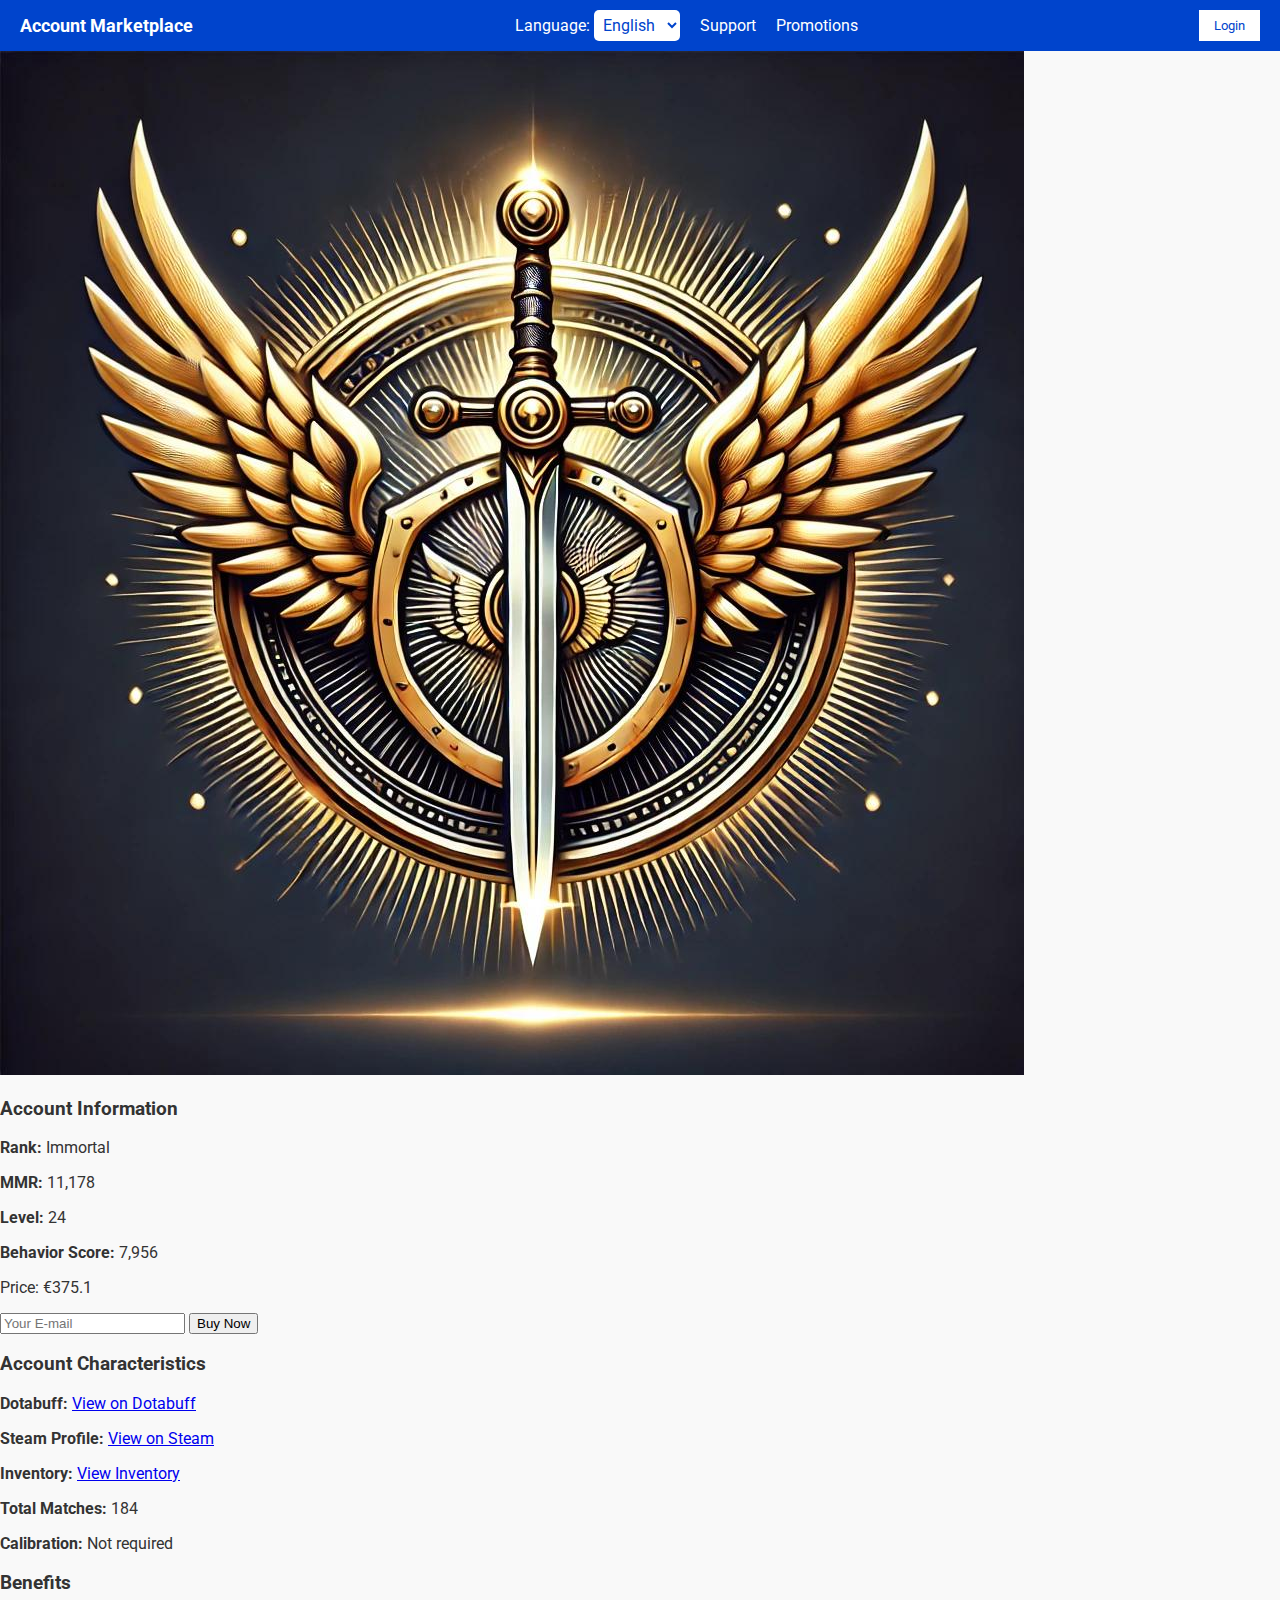
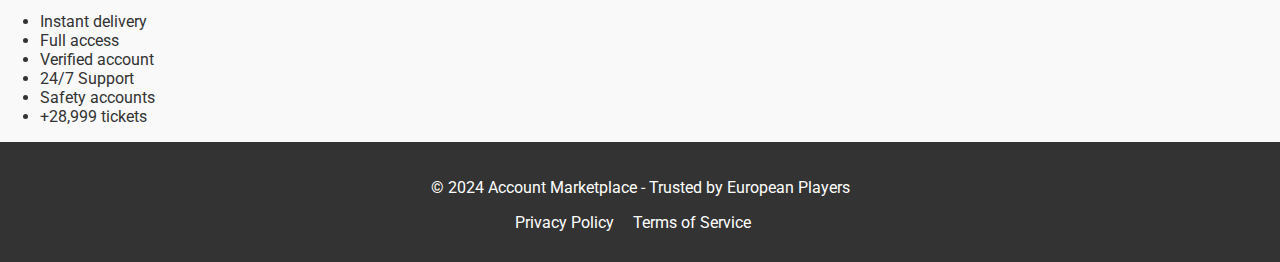
<file: src/main/java/AccExchange/resources/templates/account.html>
<!DOCTYPE html>
<html lang="en">
<head>
    <meta charset="UTF-8">
    <meta name="viewport" content="width=device-width, initial-scale=1.0">
    <title>Account Details</title>
    <link href="https://fonts.googleapis.com/css2?family=Roboto:wght@400;700&display=swap" rel="stylesheet">
    <link rel="stylesheet" href="/src/main/java/AccExchange/resources/static/css/main.css">
</head>
<body>
<header>
    <div class="logo">
        <h1>Account Marketplace</h1>
    </div>
    <nav class="main-nav">
        <ul>
            <li>
                <label for="language-select">Language:</label>
                <select id="language-select">
                    <option value="en">English</option>
                    <option value="nl">Dutch</option>
                    <option value="de">German</option>
                </select>
            </li>
            <li><a href="#">Support</a></li>
            <li><a href="#">Promotions</a></li>
        </ul>
    </nav>
    <div class="login-container">
        <button onclick="login()">Login</button>
    </div>
</header>

<main>
    <section class="account-details">
        <div class="account-main">
            <img src="/src/main/java/AccExchange/resources/static/img/titan_rank_image.jpeg" alt="Account Screenshot"
                 class="account-image">
            <div class="account-stats">
                <h3>Account Information</h3>
                <p><strong>Rank:</strong> Immortal</p>
                <p><strong>MMR:</strong> 11,178</p>
                <p><strong>Level:</strong> 24</p>
                <p><strong>Behavior Score:</strong> 7,956</p>
            </div>
        </div>

        <div class="account-offer">
            <p class="price">Price: <span class="price-amount">€375.1</span></p>
            <input type="email" placeholder="Your E-mail">
            <button class="buy-now-btn">Buy Now</button>
        </div>
    </section>

    <section class="account-characteristics">
        <h3>Account Characteristics</h3>
        <div class="characteristics-grid">
            <div class="characteristic-item">
                <p><strong>Dotabuff:</strong> <a href="#">View on Dotabuff</a></p>
            </div>
            <div class="characteristic-item">
                <p><strong>Steam Profile:</strong> <a href="#">View on Steam</a></p>
            </div>
            <div class="characteristic-item">
                <p><strong>Inventory:</strong> <a href="#">View Inventory</a></p>
            </div>
            <div class="characteristic-item">
                <p><strong>Total Matches:</strong> 184</p>
            </div>
            <div class="characteristic-item">
                <p><strong>Calibration:</strong> Not required</p>
            </div>
        </div>
    </section>

    <section class="account-benefits">
        <h3>Benefits</h3>
        <ul>
            <li>Instant delivery</li>
            <li>Full access</li>
            <li>Verified account</li>
            <li>24/7 Support</li>
            <li>Safety accounts</li>
            <li>+28,999 tickets</li>
        </ul>
    </section>
</main>

<footer>
    <p>&copy; 2024 Account Marketplace - Trusted by European Players</p>
    <ul class="footer-links">
        <li><a href="#">Privacy Policy</a></li>
        <li><a href="#">Terms of Service</a></li>
    </ul>
</footer>

<script>
    function login() {
        // Логика входа
    }
</script>
</body>
</html>
</file>
<file: src/main/java/AccExchange/resources/static/css/main.css>
/* Основные стили */
body {
    font-family: 'Roboto', sans-serif;
    background-color: #F9F9F9;
    color: #333;
    margin: 0;
    padding: 0;
}

header {
    background-color: #0044CC;
    color: #FFF;
    padding: 10px 20px; /* Уменьшение высоты хедера */
    display: flex;
    justify-content: space-between;
    align-items: center;
}

.logo h1 {
    font-size: 18px; /* Уменьшение размера логотипа */
    margin: 0;
}

.main-nav ul {
    list-style-type: none;
    margin: 0;
    padding: 0;
    display: flex;
    align-items: center;
}

.main-nav li {
    margin-right: 20px;
    font-family: 'Roboto', sans-serif;
}

.main-nav a {
    color: #FFF;
    text-decoration: none;
    font-size: 16px;
}

#language-select {
    font-size: 16px;
    padding: 5px;
    border: none;
    background-color: #FFF;
    color: #0044CC;
    border-radius: 5px;
    font-family: 'Roboto', sans-serif;
}

#language-select:focus {
    outline: none;
}

.login-container button {
    background-color: #FFF;
    color: #0044CC;
    border: none;
    padding: 8px 15px;
    cursor: pointer;
    font-family: 'Roboto', sans-serif;
}

.login-container button:hover {
    background-color: #E0E0E0;
}

/* Hero section */
.hero {
    background-color: #E0F7FF;
    text-align: center;
    padding: 50px 20px;
}

.hero h2 {
    font-size: 30px; /* Уменьшение шрифта */
    margin-bottom: 20px;
}

.hero p {
    font-size: 16px; /* Уменьшение шрифта */
    margin-bottom: 30px;
}

.cta-button {
    background-color: #0044CC;
    color: #FFF;
    padding: 15px 30px;
    border: none;
    cursor: pointer;
    font-size: 16px; /* Уменьшение шрифта */
}

.cta-button:hover {
    background-color: #003399;
}

/* Фильтры */
.filters {

    margin: 20px 0;
    padding: 10px;
}

.filters h3 {
    font-size: 24px;
    margin-bottom: 10px;
}

.filter-container {
    display: flex;
    flex-wrap: wrap;
    gap: 20px;
}

.filter-group {
    flex: 1;
}

.filter-group input, .filter-group select {
    width: 100%;
    padding: 10px;
    font-size: 16px;
    border: 1px solid #CCC;
    border-radius: 5px;
}

.filter-btn {
    background-color: #0044CC;
    color: #FFF;
    padding: 10px 20px;
    border: none;
    cursor: pointer;
    align-self: flex-end;
}

.filter-btn:hover {
    background-color: #003399;
}

/* Карточки акаунтов */
.account-list {
    margin-top: 20px;
    padding: 10px;
}

.accounts-grid {
    display: grid;
    grid-template-columns: repeat(5, 1fr);
    gap: 20px;
}

.account-card {
    background-color: #FFF;
    border: 1px solid #CCC;
    border-radius: 10px;
    padding: 10px;
    text-align: center;
    transition: transform 0.2s ease-in-out;
    font-size: 0.8em; /* Уменьшение текста */
}

.account-card img {
    width: 70px; /* Уменьшение изображения */
    height: auto;
    margin-bottom: 10px;
}

.account-card h4 {
    font-size: 16px;
    margin-bottom: 5px;
}

.account-card p {
    font-size: 14px;
    margin-bottom: 5px;
}

.buy-btn {
    background-color: #0044CC;
    color: #FFF;
    padding: 5px 10px;
    border: none;
    cursor: pointer;
    font-size: 14px;
}

.buy-btn:hover {
    background-color: #003399;
}

footer {
    background-color: #333;
    color: #FFF;
    padding: 20px;
    text-align: center;
}

.footer-links {
    list-style-type: none;
    padding: 0;
    margin: 10px 0;
}

.footer-links li {
    display: inline;
    margin-right: 15px;
}

.footer-links a {
    color: #FFF;
    text-decoration: none;
}

.footer-links a:hover {
    text-decoration: underline;
}
</file>
